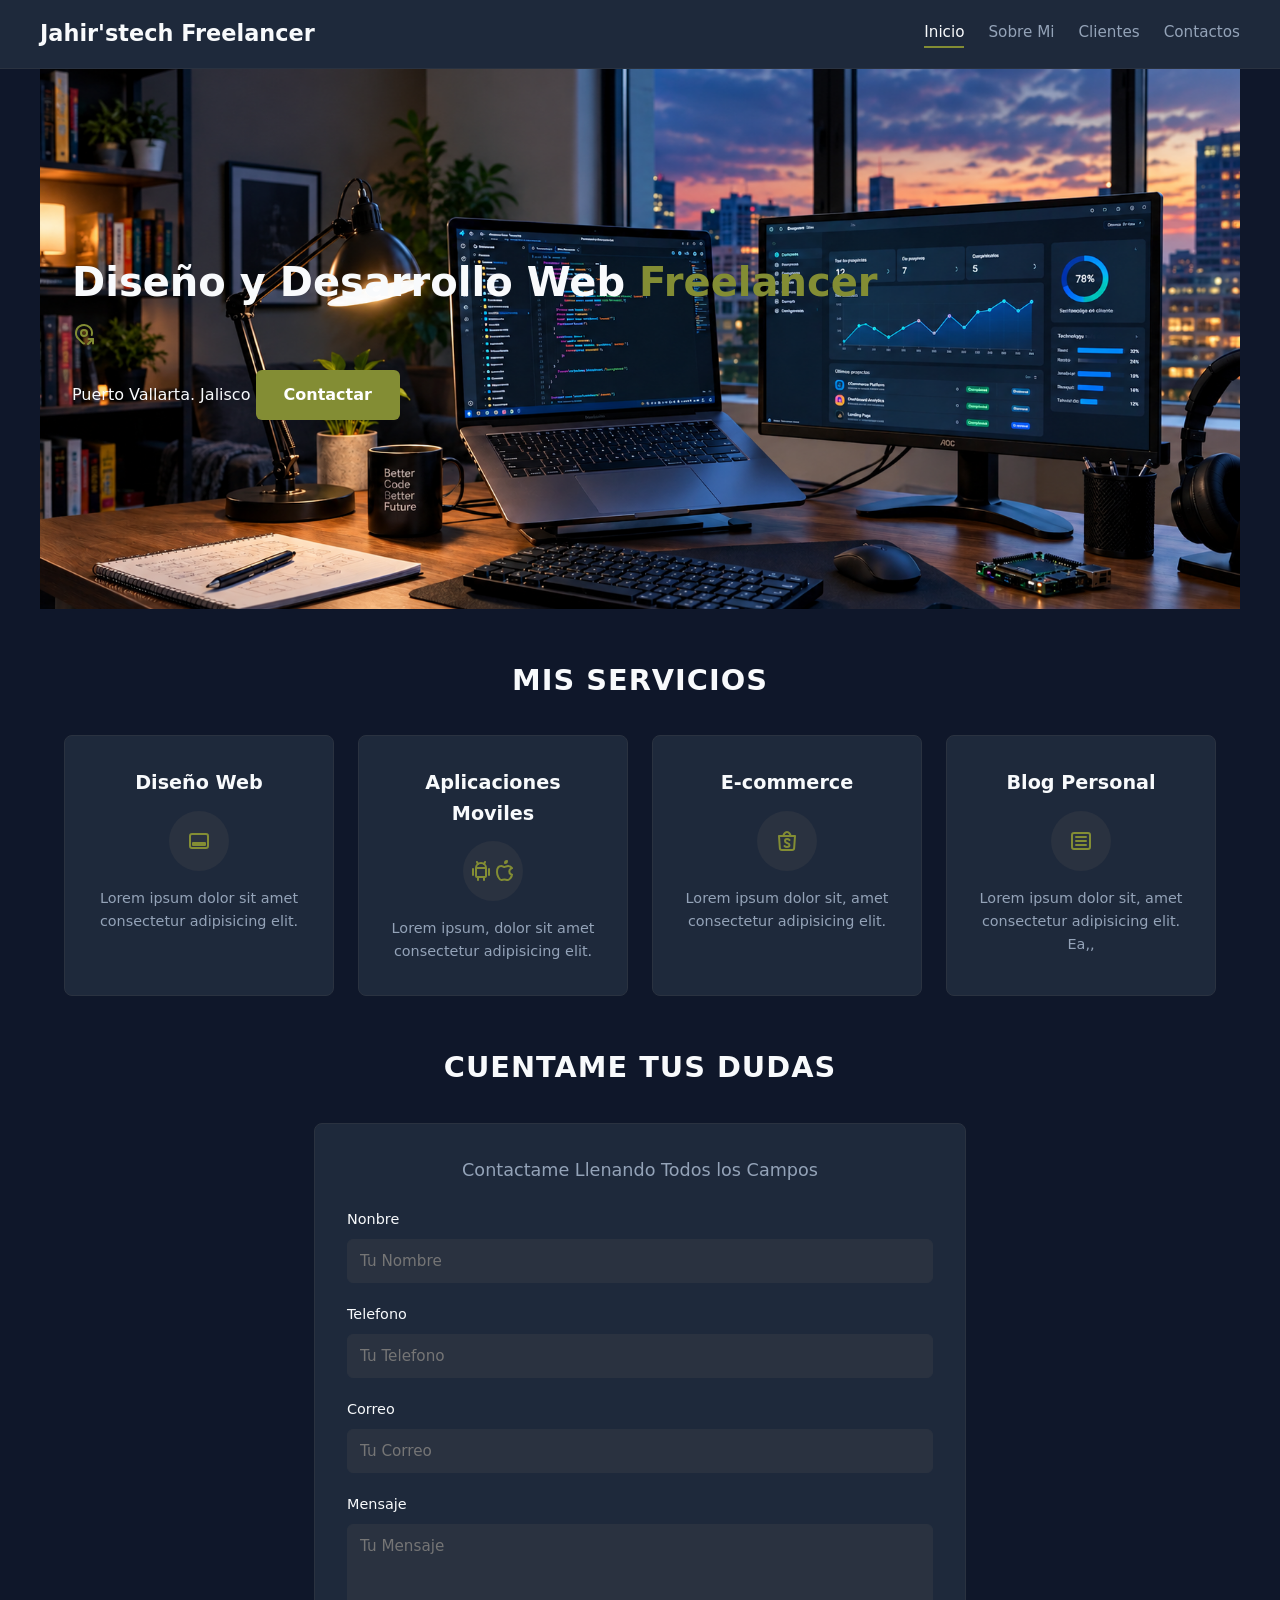
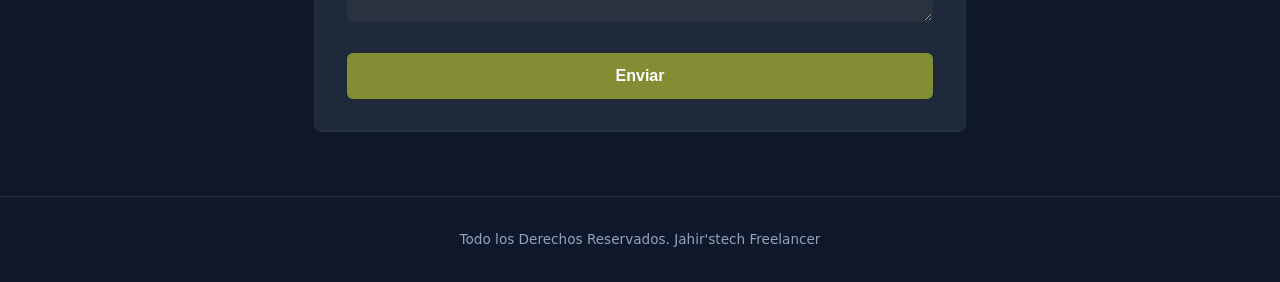
<file: index.html>
<!DOCTYPE html>
<!--  lang="es": lo que dice al navegador y a Google que la página está en español  -->
<html lang="es">
<head>
  <!-- charset UTF-8: permite que se vean bien las tildes y la ñ -->
    <meta charset="UTF-8">

    <!-- viewport: hace que la página se adapte al celular. Sin esto se vería chiquita  -->
    <meta name="viewport" content="width=device-width, initial-scale=1.0">

    <!-- title: el texto que se ve en la pestaña del navegador -->
    <title>Jahir'stech | Desarrollo Web Freelancer</title>

  <!-- Aqui le decimos que carge lo mas rapido que pueda 
   a la hoja de estylo como una hoja de estylo -->
    <link rel="preload" href="CSS/style.css" as="style">

  <!-- Aqui conectamos la hoja de estilo de CSS con el codigo HTML -->
    <link rel="stylesheet" href="CSS/style.css">

</head>


<body>
  <!--  1. HEADER Y NAVEGACIÓN
         El nav va DENTRO del header para que el CSS pueda
         poner el logo a un lado y el menú al otro. -->
    <header class="header">

   <!-- header-container: centra el contenido y usa flexbox -->
      <div class="header-container">
 
    <div class="logo">

       <h1>Jahir'stech Freelancer</h1>

    </div>

   <!-- class="active": marca en qué sección estás (se ve subrayado)  -->
    <nav class="nav">
        <a href="#" class="active">Inicio</a>
         <a href="./Sobre-mi/sobre-mi.html">Sobre Mi</a> 
          <a href="#">Clientes</a>

          <!-- #contacto lleva al elemento que tenga id="contacto" -->
           <a href="Contacto">Contactos</a>
    </nav>
       </div>
    </header>

   <!-- 2. HERO (la primera sección que ve el cliente) -->
    <section class="hero">
      <div class="hero-content">

        <!-- El <span> permite pintar solo la palabra "Freelancer" de verde -->
         <h2>Diseño y Desarrollo Web <span>Freelancer</span></h2>

      <!-- ícono + texto juntos, para que el CSS los ponga lado a lado -->
      <div class="location">
     <svg xmlns="http://www.w3.org/2000/svg" width="24" height="24" viewBox="0 0 24 24" fill="none" stroke="#838d34" 
     stroke-width="2" stroke-linecap="round" stroke-linejoin="round" 
     class="icon icon-tabler icons-tabler-outline icon-tabler-map-pin-share"><path stroke="none" d="M0 0h24v24H0z" fill="none" />
     <path d="M9 11a3 3 0 1 0 6 0a3 3 0 0 0 -6 0" />
     <path d="M12.02 21.485a1.996 1.996 0 0 1 -1.433 -.585l-4.244 -4.243a8 8 0 1 1 13.403 -3.651" />
     <path d="M16 22l5 -5" />
      <path d="M21 21.5v-4.5h-4.5" /></svg>
      </div>
   <span>Puerto Vallarta. Jalisco</span>
   
   <!--  Dos clases a la vez: btn (forma de botón) + btn-primary (color verde) -->
   <a href="#" class="btn btn-primary">Contactar</a>
      </div>
 
    </section>

<!-- 3. SERVICIOS
         container: limita el ancho
         servicios-grid: acomoda las tarjetas en columnas
         card: cada tarjeta -->
<main class="container">

<h2 class="section-title">Mis Servicios</h2>

<div class="servicios-grid">

<section class="card">

<h3>Diseño Web</h3>

<!--  icon-box: el círculo oscuro que rodea el ícono -->
<div class="icon-box">
  <svg xmlns="http://www.w3.org/2000/svg" width="24" height="24" 
  viewBox="0 0 24 24" fill="none" stroke="#838d34" stroke-width="2" stroke-linecap="round" 
  stroke-linejoin="round" class="icon icon-tabler icons-tabler-outline icon-tabler-app-window-bottom">
  <path stroke="none" d="M0 0h24v24H0z" fill="none" />
  <path d="M3 7a2 2 0 0 1 2 -2h14a2 2 0 0 1 2 2v10a2 2 0 0 1 -2 2h-14a2 2 0 0 1 -2 -2v-10" />
    <path d="M6 14h12v2h-12v-2" fill="#838d34" /></svg>
</div>
<p>Lorem ipsum dolor sit amet consectetur adipisicing elit.</p>

</section>

<section class="card">

<h3>Aplicaciones Moviles</h3>

<div class="icon-box">
  <svg xmlns="http://www.w3.org/2000/svg" width="24" height="24" viewBox="0 0 24 24" fill="none" stroke="#838d34" 
  stroke-width="2" stroke-linecap="round" stroke-linejoin="round" 
  class="icon icon-tabler icons-tabler-outline icon-tabler-brand-android">
  <path stroke="none" d="M0 0h24v24H0z" fill="none" /><path d="M4 10l0 6" /><path d="M20 10l0 6" />
  <path d="M7 9h10v8a1 1 0 0 1 -1 1h-8a1 1 0 0 1 -1 -1v-8a5 5 0 0 1 10 0" /><path d="M8 3l1 2" />
  <path d="M16 3l-1 2" /><path d="M9 18l0 3" />
    <path d="M15 18l0 3" /></svg>

    <svg xmlns="http://www.w3.org/2000/svg" width="24" height="24" 
    viewBox="0 0 24 24" fill="none" stroke="#838d34" stroke-width="2" stroke-linecap="round" 
    stroke-linejoin="round" class="icon icon-tabler icons-tabler-outline icon-tabler-brand-apple">
    <path stroke="none" d="M0 0h24v24H0z" fill="none" />
    <path d="M8.286 7.008c-3.216 0 -4.286 3.23 -4.286 5.92c0 3.229 2.143 8.072 4.286 8.072c1.165 -.05 1.799 -.538 3.214 -.538c1.406 0 1.607 .538 3.214 .538s4.286 -3.229 4.286 -5.381c-.03 -.011 -2.649 -.434 -2.679 -3.23c-.02 -2.335 2.589 -3.179 2.679 -3.228c-1.096 -1.606 -3.162 -2.113 -3.75 -2.153c-1.535 -.12 -3.032 1.077 -3.75 1.077c-.729 0 -2.036 -1.077 -3.214 -1.077" />
      <path d="M12 4a2 2 0 0 0 2 -2a2 2 0 0 0 -2 2" /></svg>
</div>

<p>Lorem ipsum, dolor sit amet consectetur adipisicing elit.</p>

</section>

<section class="card">

<h3>E-commerce</h3>

<div class="icon-box">
  <svg xmlns="http://www.w3.org/2000/svg" width="24" height="24" viewBox="0 0 24 24" fill="none"
   stroke="#838d34" stroke-width="2" stroke-linecap="round" stroke-linejoin="round" 
   class="icon icon-tabler icons-tabler-outline icon-tabler-brand-shopee">
   <path stroke="none" d="M0 0h24v24H0z" fill="none" />
   <path d="M4 7l.867 12.143a2 2 0 0 0 2 1.857h10.276a2 2 0 0 0 2 -1.857l.867 -12.143h-16l-.01 0" />
   <path d="M8.5 7c0 -1.653 1.5 -4 3.5 -4s3.5 2.347 3.5 4" />
    <path d="M9.5 17c.413 .462 1 1 2.5 1s2.5 -.897 2.5 -2s-1 -1.5 -2.5 -2s-2 -1.47 -2 -2c0 -1.104 1 -2 2 -2s1.5 0 2.5 1" /></svg>
</div>

<p>Lorem ipsum dolor sit, amet consectetur adipisicing elit.</p>

</section>

<section class="card">

<!-- target="_blank": abre el enlace en otra pestaña -->
  <h3><a href="#" target="_blank" rel="noreferrer">Blog Personal</a></h3>
   
  <div class="icon-box">

    <svg xmlns="http://www.w3.org/2000/svg" width="24" height="24" viewBox="0 0 24 24" fill="none" 
    stroke="#838d34" stroke-width="2" stroke-linecap="round" stroke-linejoin="round" 
    class="icon icon-tabler icons-tabler-outline icon-tabler-article"><path stroke="none" d="M0 0h24v24H0z" fill="none" />
      <path d="M3 6a2 2 0 0 1 2 -2h14a2 2 0 0 1 2 2v12a2 2 0 0 1 -2 2h-14a2 2 0 0 1 -2 -2l0 -12" />
      <path d="M7 8h10" />
      <path d="M7 12h10" /><path d="M7 16h10" /></svg>

  </div>

  <p>Lorem ipsum dolor sit, amet consectetur adipisicing elit. Ea,,</p>

</section>

</div>

</main>

<!--  4. CONTACTO
         id="contacto": es el "ancla" a la que llevan los enlaces #contacto -->
<section id="contacto" class="container contacto-section">

<h3 class="section-title">Cuentame tus Dudas</h3>

<!-- etiqueta para crear formularios 
  form: etiqueta para crear formularios -->
<form class="formulario">

<!-- etiqueta para poder crear los campos dentro del formulario-->
<fieldset>

 <!-- etiqueta para colocar informacion escrita e indicarle al ususario que hacer -->
  <legend>Contactame Llenando Todos los Campos</legend>

  <div class="form-group">

<!-- Etiqueta para colocar el campo nombre -->
  <label for="nombre">Nonbre</label>

 <!-- Para poder escribir dentro del campo del nombre
   for="nombre" se conecta con id="nombre" del input:
                         al hacer clic en la palabra, se activa el campo -->
  <input type="tex" id="nombre" placeholder="Tu Nombre">
  </div>
 
<div class="form-group">
<label for="telefono">Telefono</label>

<!-- type="tel": en el celular abre el teclado numérico -->
  <input type="tel" id="telefono" placeholder="Tu Telefono">
</div>
  
<div class="form-group">
<label for="correo">Correo</label>
<!-- type="email": revisa que lleve @ -->
  <input type="email" id="correo" placeholder="Tu Correo">
</div>
  
<div class="form-group">

 <label class="mensaje">Mensaje</label>

<!--  textarea crea un cuadro de texto grande; rows="4" = 4 líneas de alto -->
  <textarea id="mensaje" rows="4" placeholder="Tu Mensaje"></textarea>
</div>
 
<div class="form-action">

<!-- Este es para crear un boton -->
 <input class="btn btn-submit" type="submit" value="Enviar">

</div>
 
</fieldset>

</form>

</section>

<footer class="footer">
<p>Todo los Derechos Reservados. Jahir'stech Freelancer</p>
</footer>

</body>
</html>
</file>
<file: CSS/style.css>
/* ==========================================================
   1. VARIABLES DE COLOR
   Se guardan una sola vez en :root y se usan con var(--nombre).
   Si algún día quieres cambiar el verde, lo cambias aquí
   y se actualiza en toda la página.
   ========================================================== */
:root {
  --bg-primary: #0F172A;     /* fondo general (azul muy oscuro) */
  --bg-surface: #1E293B;     /* fondo del header, tarjetas y formulario */
  --bg-input: #2A3240;       /* fondo de los campos y del círculo de ícono */
  --text-primary: #F8FAFC;   /* texto principal (casi blanco) */
  --text-secondary: #94A3B8; /* texto secundario (gris) */
  --accent-color: #838D34;   /* verde oliva: botones, íconos, detalles */
  --accent-hover: #A3B25A;   /* verde más claro al pasar el mouse */
  --border-color: #2A3240;   /* bordes suaves */
  --font-family: system-ui, -apple-system, sans-serif; /* letra del sistema */
}


/* ==========================================================
   2. ESTILOS GLOBALES
   El * afecta a TODAS las etiquetas.
   ========================================================== */
* {
  margin: 0;            /* quita los espacios que el navegador pone por defecto */
  padding: 0;
  box-sizing: border-box; /* el padding y el borde NO agrandan el elemento;
                             así el width que pones es el real */
}

body {
  background-color: var(--bg-primary);
  color: var(--text-primary);
  font-family: var(--font-family);
  line-height: 1.6;     /* espacio entre líneas, más fácil de leer */
}


/* ==========================================================
   3. HEADER Y NAV
   Las clases se escriben con PUNTO (.) en el CSS
   y con class="" en el HTML.
   ========================================================== */
.header {
  background-color: var(--bg-surface);
  border-bottom: 1px solid var(--border-color);
  padding: 1rem 2rem;
  position: sticky;     /* se queda pegado arriba al hacer scroll... */
  top: 0;               /* ...en la posición 0 */
  z-index: 100;         /* se pone por encima del resto del contenido */
}

.header-container {
  max-width: 1200px;    /* ancho máximo: no se estira en pantallas enormes */
  margin: 0 auto;       /* auto a los lados = centrado */
  display: flex;        /* flexbox: pone logo y menú en una fila */
  justify-content: space-between; /* uno a cada extremo */
  align-items: center;  /* centrados verticalmente */
  flex-wrap: wrap;      /* si no caben, el menú baja a otra línea */
  gap: 1rem;
}

.logo h1 {
  font-size: 1.4rem;
  font-weight: 700;
}

.nav {
  display: flex;        /* los enlaces quedan en fila */
  gap: 1.5rem;          /* espacio entre enlaces */
}

.nav a {
  color: var(--text-secondary);
  text-decoration: none;   /* quita el subrayado azul por defecto */
  font-size: 0.95rem;
  transition: color 0.3s ease; /* el cambio de color es suave */
}

/* La coma aplica el mismo estilo a dos cosas:
   al pasar el mouse (:hover) y al enlace con class="active" */
.nav a:hover,
.nav a.active {
  color: var(--text-primary);
  border-bottom: 2px solid var(--accent-color); /* línea verde debajo */
  padding-bottom: 2px;
}


/* ==========================================================
   4. HERO
   ========================================================== */
.hero {
  padding: 4rem 2rem;
  max-width: 1200px;
  margin: 0 auto;
  display: flex;
  align-items: center;
  min-height: 50vh;     /* mínimo la mitad de la altura de la pantalla */
}

.hero-content h2 {
  font-size: 2.5rem;
  margin-bottom: 1rem;
  line-height: 1.2;
}

/* Solo el <span> que está dentro del h2: la palabra "Freelancer" */
.hero-content h2 span {
  color: var(--accent-color);
}

.location {
  display: flex;        /* ícono y texto lado a lado */
  align-items: center;
  gap: 0.5rem;
  color: var(--text-secondary);
  margin-bottom: 1.5rem;
}

.location svg {
  stroke: var(--accent-color); /* en SVG, el color de la línea es "stroke" */
}


/* ==========================================================
   5. BOTONES
   .btn = forma, comparte todo botón
   .btn-primary / .btn-submit = el color
   ========================================================== */
.btn {
  display: inline-block;  /* permite darle padding como a una caja */
  padding: 0.75rem 1.75rem;
  border-radius: 6px;     /* esquinas redondeadas */
  text-decoration: none;
  font-weight: 600;
  cursor: pointer;        /* la manita al pasar el mouse */
  border: none;
  transition: background-color 0.3s ease, transform 0.2s ease;
}

.btn-primary,
.btn-submit {
  background-color: var(--accent-color);
  color: #ffffff;
}

.btn-primary:hover,
.btn-submit:hover {
  background-color: var(--accent-hover); /* se aclara al pasar el mouse */
}


/* ==========================================================
   6. SERVICIOS (contenedor, título y tarjetas)
   ========================================================== */
.container {
  max-width: 1200px;
  margin: 3rem auto;    /* arriba/abajo 3rem, a los lados auto = centrado */
  padding: 0 1.5rem;    /* 0 arriba/abajo, 1.5rem a los lados */
}

.section-title {
  text-align: center;
  font-size: 1.8rem;
  margin-bottom: 2rem;
  text-transform: uppercase;  /* convierte el texto a MAYÚSCULAS */
  letter-spacing: 1px;        /* separa un poco las letras */
}

/* GRID: acomoda las tarjetas en columnas.
   repeat(auto-fit, minmax(240px, 1fr)) significa:
   "crea todas las columnas que quepan, de mínimo 240px,
   y repártete el espacio sobrante en partes iguales".
   En celular pasa solo a 1 columna. */
.servicios-grid {
  display: grid;
  grid-template-columns: repeat(auto-fit, minmax(240px, 1fr));
  gap: 1.5rem;
}

.card {
  background-color: var(--bg-surface);
  border: 1px solid var(--border-color);
  border-radius: 8px;
  padding: 2rem 1.5rem;
  text-align: center;
  transition: transform 0.3s ease, border-color 0.3s ease;
}

.card:hover {
  transform: translateY(-5px);        /* sube la tarjeta 5px */
  border-color: var(--accent-color);  /* borde verde */
}

.icon-box {
  background-color: var(--bg-input);
  width: 60px;
  height: 60px;
  margin: 0 auto 1rem auto;  /* auto a los lados = centrado */
  border-radius: 50%;        /* 50% = círculo perfecto */
  display: flex;
  align-items: center;       /* centra el ícono vertical... */
  justify-content: center;   /* ...y horizontalmente */
  color: var(--accent-color);
}

.card h3 {
  font-size: 1.2rem;
  margin-bottom: 0.75rem;
}

.card p {
  color: var(--text-secondary);
  font-size: 0.9rem;
}

/* Opcional: el enlace de "Blog Personal" toma el color del título
   y se le quita el subrayado azul */
.card h3 a {
  color: inherit;
  text-decoration: none;
}


/* ==========================================================
   7. CONTACTO Y FORMULARIO
   Los id se escriben con NUMERAL (#) en el CSS.
   ========================================================== */
#contacto {
  scroll-margin-top: 100px;  /* al llegar con el enlace, el header fijo
                                no tapa el título de la sección */
}

.contacto-section {
  max-width: 700px;          /* el formulario es más angosto que el resto */
}

.formulario {
  background-color: var(--bg-surface);
  border: 1px solid var(--border-color);
  border-radius: 8px;
  padding: 2rem;
}

.formulario fieldset {
  border: none;              /* quita el marco por defecto del fieldset */
}

.formulario legend {
  font-size: 1.1rem;
  color: var(--text-secondary);
  text-align: center;
  margin-bottom: 1.5rem;
  width: 100%;
}

.form-group {
  margin-bottom: 1.25rem;    /* separa un campo del siguiente */
}

.form-group label {
  display: block;            /* la etiqueta ocupa su propia línea */
  margin-bottom: 0.5rem;
  font-size: 0.9rem;
}

/* input y textarea comparten estilo, por eso van separados por coma */
.form-group input,
.form-group textarea {
  width: 100%;               /* ocupan todo el ancho de la caja */
  padding: 0.75rem;
  background-color: var(--bg-input);
  border: 1px solid var(--border-color);
  border-radius: 6px;
  color: var(--text-primary);
  font-family: inherit;      /* usa la misma letra de la página */
  font-size: 0.95rem;
}

/* :focus = cuando haces clic dentro del campo */
.form-group input:focus,
.form-group textarea:focus {
  outline: 1px solid var(--accent-color);
  border-color: var(--accent-color);
}

.form-action {
  text-align: center;
  margin-top: 1.5rem;
}

.btn-submit {
  width: 100%;               /* el botón Enviar ocupa todo el ancho */
  padding: 0.85rem;
  font-size: 1rem;
}


/* ==========================================================
   8. FOOTER
   ========================================================== */
.footer {
  text-align: center;
  padding: 2rem;
  border-top: 1px solid var(--border-color);
  color: var(--text-secondary);
  font-size: 0.85rem;
  margin-top: 4rem;
}

.hero {
  background-image: url("../img/imagen.jpg");

  background-size: cover;       /* la imagen llena todo el elemento sin deformarse (puede recortar bordes) */
  background-position: center;  /* qué parte de la imagen se ve cuando recorta: center, top, bottom, right... */
  background-repeat: no-repeat; /* evita que se repita en mosaico */

  min-height: 60vh;             /* IMPORTANTE: el elemento necesita altura, si no, no se ve el fondo */
}

/* ==========================================================
   9. MEDIA QUERY (celulares y pantallas pequeñas)
   Estas reglas SOLO se aplican cuando la pantalla mide
   768px de ancho o menos.
   ========================================================== */
@media (max-width: 768px) {
  .header-container {
    flex-direction: column;  /* logo arriba, menú abajo */
    text-align: center;
  }

  .hero-content h2 {
    font-size: 1.8rem;       /* título más pequeño en celular */
  }
}
</file>
